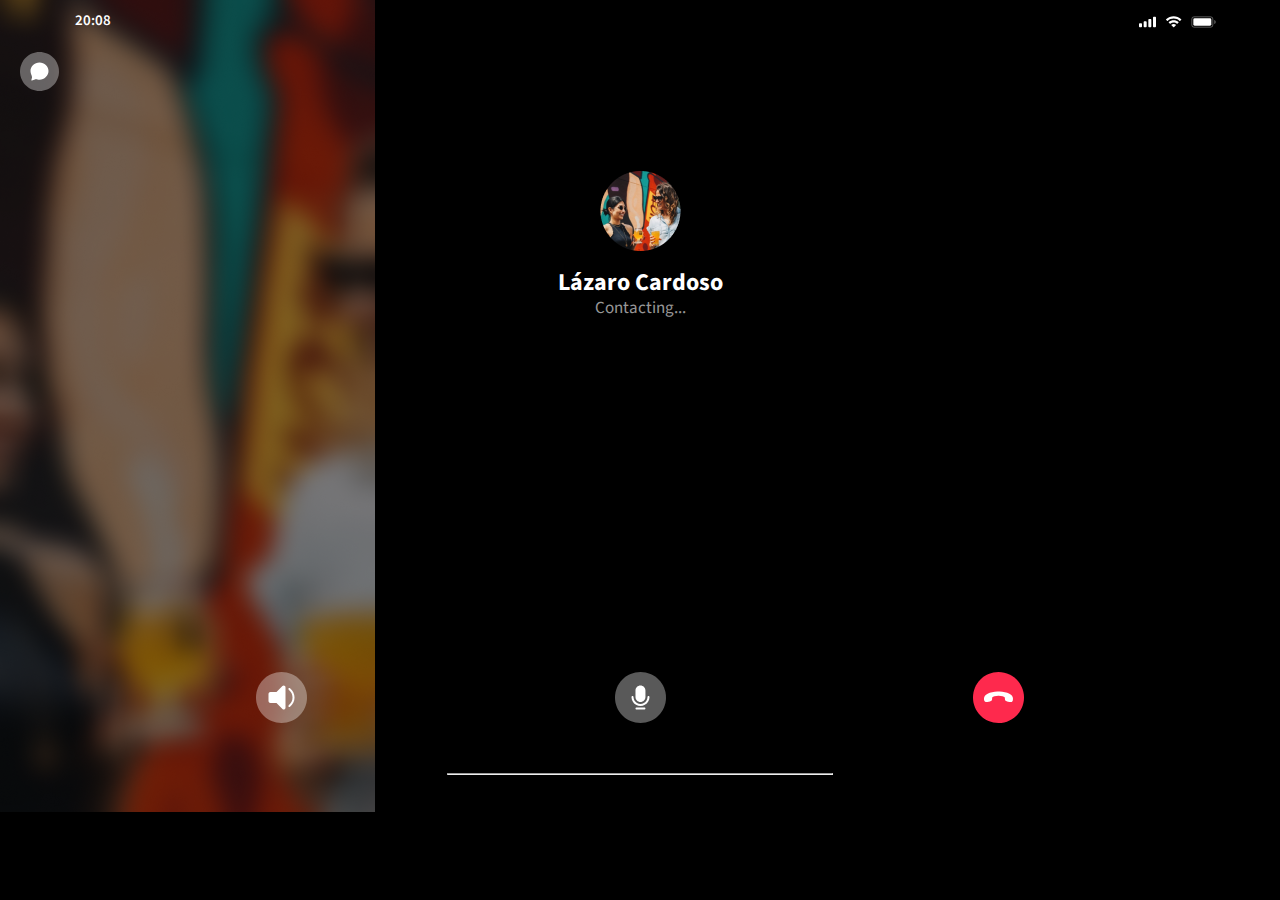
<file: utils/index.html>
<!DOCTYPE html>
<html lang="pt-br">
<head>
    <meta charset="UTF-8">
    <meta http-equiv="X-UA-Compatible" content="IE=edge">
    <meta name="viewport" content="width=device-width, initial-scale=1.0">
    <link rel="stylesheet" href="/styles/index.css">
    <title>Call</title>
</head>
<body>
    <div class="status-bar">
        <p class="status-bar__time">20:08</p>
        <div class="status-bar__icons">
            <img src="/assets/icons/celular-connection.svg" alt="Conexão do celular">
            <img src="/assets/icons/wifi.svg" alt="WIFI">
            <img src="/assets/icons/battery.svg" alt="Bateria">
        </div>
    </div>

    <img src="/assets/images/background1.png" alt="Background1" class="wallpaper">

    <div class="chat">
        <img src="/assets/icons/chat.svg" alt="Chat">
    </div>

    <div class="contact">
        <img src="/assets/images/contact.png" alt="Contato">
    </div>

    <h1 class="contact__name">Lázaro Cardoso</h1>

    <p class="connection">Contacting...</p>

    <div class="buttons">
        <img src="/assets/icons/sound.svg" alt="Som">
        <img src="/assets/icons/mic.svg" alt="Microfone">
        <img src="/assets/icons/call.svg" alt="Desligar">
    </div>

    <hr style="width: 30%;">
</body>
</html>
</file>
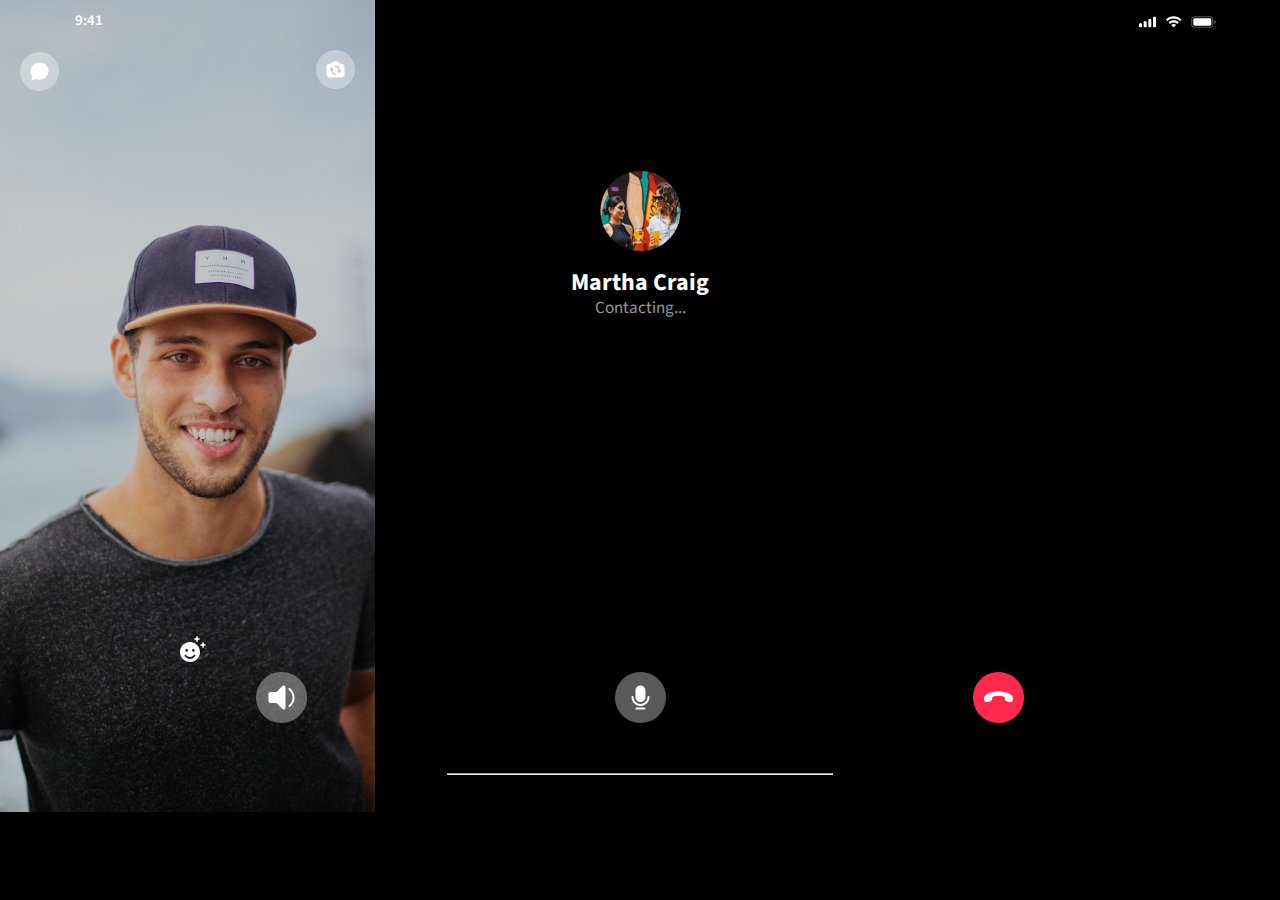
<file: videocall.html>
<!DOCTYPE html>
<html lang="pt-br">
<head>
    <meta charset="UTF-8">
    <meta http-equiv="X-UA-Compatible" content="IE=edge">
    <meta name="viewport" content="width=device-width, initial-scale=1.0">
    <link rel="stylesheet" href="/styles/index.css">
    <title>Messanger</title>
</head>
<body>
    <div class="status-bar">
        <p class="status-bar__time">9:41</p>
        <div class="status-bar__icons">
            <img src="/assets/icons/celular-connection.svg" alt="Conexão">
            <img src="/assets/icons/wifi.svg" alt="WIFI">
            <img src="/assets/icons/battery.svg" alt="Bateria">
        </div>
    </div>
    <img src="/assets/images/background2.png" alt="Background1" class="wallpaper">
    <div class="chat">
        <img src="/assets/icons/chat.svg" alt="Chat">
    </div>
    <img class="camere" src="/assets/icons/camera.svg" alt="Camera">
    <div class="contact">
        <img src="/assets/images/contact.png" alt="Contato">
    </div>
    <h1 class="contact__name">Martha Craig</h1>
    <p class="connection">Contacting...</p>
    <div class="emoticons">
        <img src="/assets/icons/smile.svg" alt="Emoji">
    </div>
    <div class="buttons">
        <img src="/assets/icons/sound.svg" alt="Som">
        <img src="/assets/icons/mic.svg" alt="Microfone">
        <img src="/assets/icons/call.svg" alt="Desligar">
    </div>
    <hr style="width: 30%;">
</body>
</html>
</file>
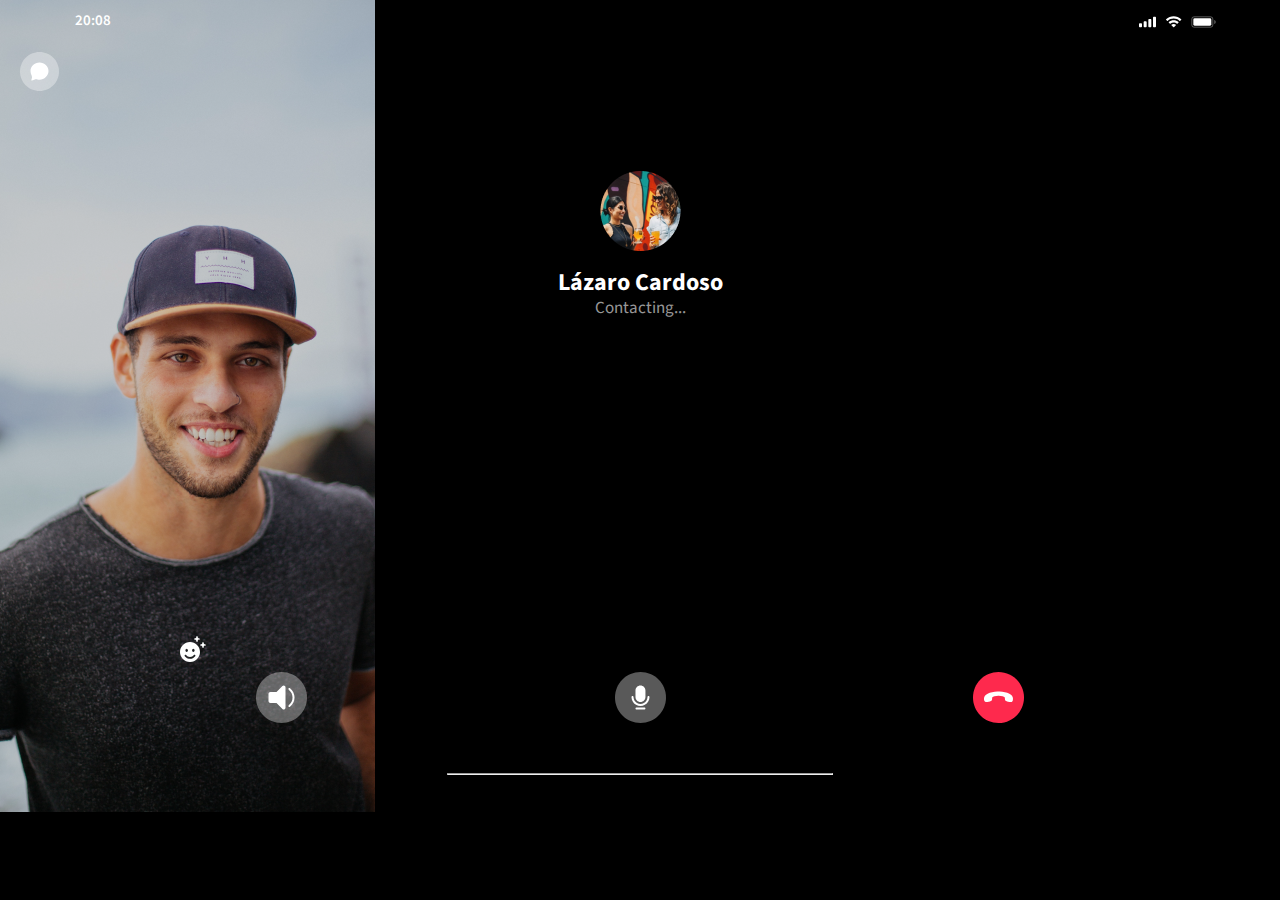
<file: utils/videocall.html>
<!DOCTYPE html>
<html lang="pt-br">
<head>
    <meta charset="UTF-8">
    <meta http-equiv="X-UA-Compatible" content="IE=edge">
    <meta name="viewport" content="width=device-width, initial-scale=1.0">
    <link rel="stylesheet" href="/styles/index.css">
    <title>Call</title>
</head>
<body>
    <div class="status-bar">
        <p class="status-bar__time">20:08</p>
        <div class="status-bar__icons">
            <img src="/assets/icons/celular-connection.svg" alt="Conexão do celular">
            <img src="/assets/icons/wifi.svg" alt="WIFI">
            <img src="/assets/icons/battery.svg" alt="Bateria">
        </div>
    </div>

    <img src="/assets/images/background2.png" alt="Background1" class="wallpaper">

    <div class="chat">
        <img src="/assets/icons/chat.svg" alt="Chat">
    </div>

    <div class="contact">
        <img src="/assets/images/contact.png" alt="Contato">
    </div>

    <h1 class="contact__name">Lázaro Cardoso</h1>

    <p class="connection">Contacting...</p>

    <div class="emoticons">
        <img src="/assets/icons/smile.svg" alt="Emoticons">
    </div>

    <div class="buttons">
        <img src="/assets/icons/sound.svg" alt="Som">
        <img src="/assets/icons/mic.svg" alt="Microfone">
        <img src="/assets/icons/call.svg" alt="Desligar">
    </div>

    <hr style="width: 30%;">
</body>
</html>
</file>
<file: styles/index.css>
@import url("/utils/index.css");
@import url("/styles/components/status-bar.css");
@import url("/styles/components/chat.css");
@import url("/styles/components/contact.css");
@import url("/styles/components/buttons.css");
@import url("/styles/components/emoticons.css");
@import url("/styles/components/camere.css");

body {
    position: relative;
}

.wallpaper {
    position: absolute;
    top: 0;
    z-index: -1;
}
</file>
